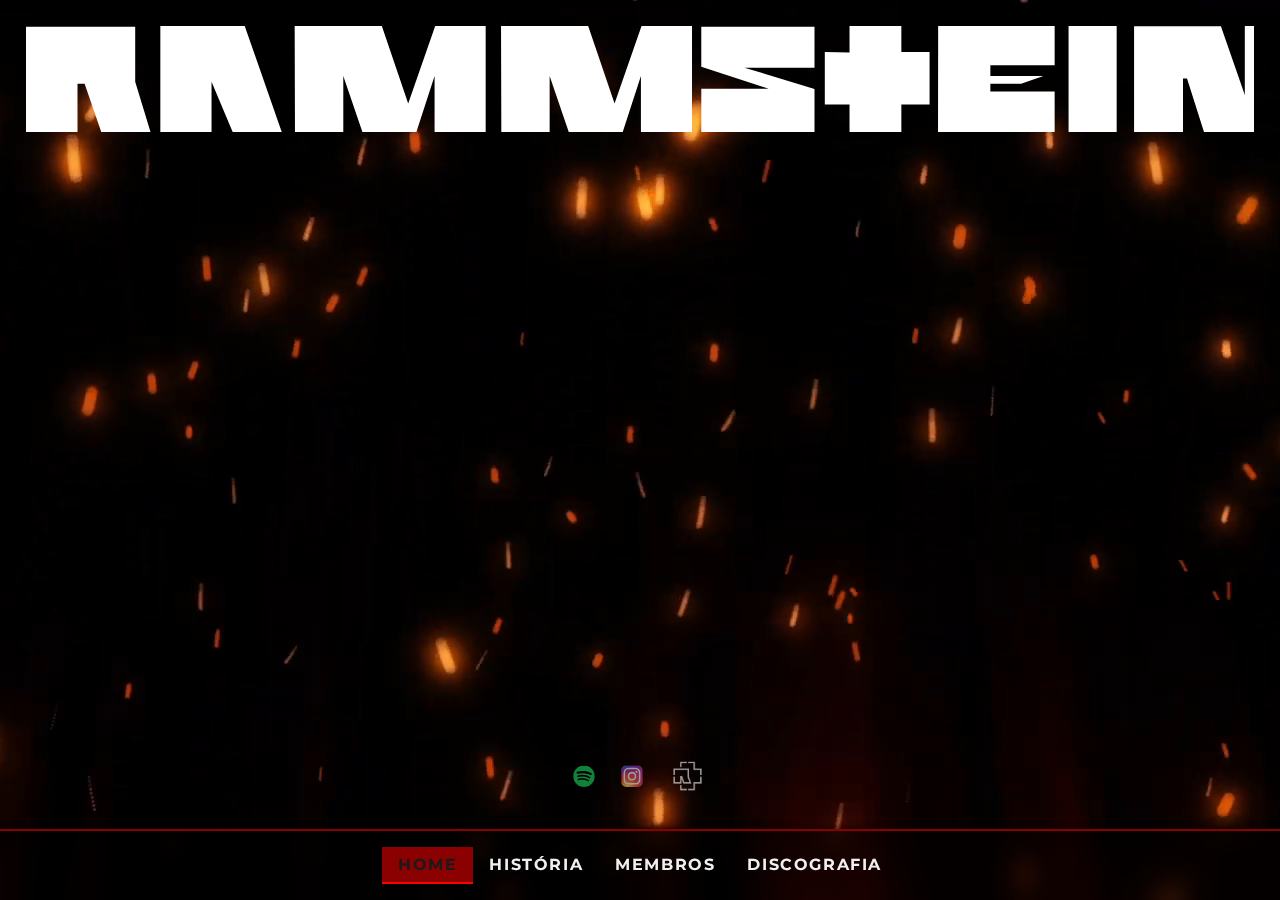
<file: index.html>
<!DOCTYPE html>
<html lang="pt-br">
<head>
    <meta charset="UTF-8">
    <meta name="viewport" content="width=device-width, initial-scale=1.0">
    <link rel="stylesheet" href="../style/home.css">
    <link rel="preconnect" href="https://fonts.googleapis.com">
    <link rel="preconnect" href="https://fonts.gstatic.com" crossorigin>
    <link rel="icon" type="image/x-icon" href="../media/image/favicon.png">
    <link href="https://fonts.googleapis.com/css2?family=Anton&family=Montserrat:ital,wght@0,100..900;1,100..900&family=Oswald:wght@200..700&display=swap" rel="stylesheet">
    <title>Rammstein - Home</title>
</head>
<body>
    <div class="logo">
        <svg viewBox="0 0 1800 155.948" preserveAspectRatio="none"><path id="Pfad_85" d="M682,517.283H841.975v80.892l22.631,74.1h-72.13l-24.6-71.387H757.461v71.387H682v-155Z" transform="translate(-682 -516.366)" fill="#fff"></path><path id="Pfad_86" d="M866.339,517l54.477,155.9h-71.84l-31.232-74.1v74.1H742.736V517Z" transform="translate(-545.937 -516.992)" fill="#fff"></path><path id="Pfad_87" d="M803.472,517H931.148l38.635,113.643L1009.324,517h73.941V672.9H1008.42V590.2l-26.867,82.7h-78.63L874.7,590.2v82.7H803.926L803.472,517Z" transform="translate(-409.874 -516.992)" fill="#fff"></path><path id="Pfad_88" d="M896.767,517h127.675l38.635,113.643L1102.619,517h73.94V672.9h-74.846V590.2l-26.867,82.7h-78.63l-28.224-82.7v82.7H897.22L896.767,517Z" transform="translate(-200.872 -516.992)" fill="#fff"></path><path id="Pfad_89" d="M1043.155,555.186l36.209.453V517h75.914v38.183h41.351v76.819h-41.351v40.9h-75.914v-40.9h-36.209V555.186Z" transform="translate(127.069 -516.992)" fill="#fff"></path><path id="Pfad_90" d="M987.307,517.283h165.858v60.071H1050.547l102.618,31.394v63.53H987.307V608.3h98.709L987.307,576V517.283Z" transform="translate(1.958 -516.366)" fill="#fff"></path><path id="Pfad_91" d="M1153.359,517.014h70.482v155.9h-70.482v-155.9Z" transform="translate(373.953 -516.968)" fill="#fff"></path><path id="Pfad_92" d="M1094.536,517h170.642v57.367H1171v15.842h77.724l-32.588,11.316H1171V613h94.182v59.909H1094.342L1094.536,517Z" transform="translate(241.74 -517)" fill="#fff"></path><path id="Pfad_93" d="M1182.976,517.456H1310.2l35.014,100.518V517H1359.7V672.9h-74.1l-25.057-79.082h-5.884V672.9h-71.677V517.456Z" transform="translate(440.302 -516.992)" fill="#fff"></path></svg>    
    </div>
    <video id="bg-video" autoplay muted loop>
        <source src="../media/videos/bg_video.mp4" type="video/mp4">
    </video>
    <div id="main-container">
        <div id="text-fg">
            <h2 class="rammstein-text">Rammstein é uma banda alemã de metal industrial formada em 1994. Conhecida por seu som potente e letras provocativas, a banda é composta por Till Lindemann (vocal), Richard Z. Kruspe (guitarra), Paul Landers (guitarra), Oliver Riedel (baixo), Christoph Schneider (bateria) e Christian "Flake" Lorenz (teclados). Com álbuns de sucesso como "Herzeleid", "Sehnsucht" e "Mutter", e hits icônicos como "Du Hast" e "Ich Will", Rammstein se destacou no cenário musical global. Seus shows ao vivo são renomados por efeitos pirotécnicos impressionantes e performances energéticas, tornando cada apresentação uma experiência inesquecível.</h2>
        </div>
        <div id="logo-fg">
            <img src="../media/image/rammstein_logo.png" alt="Rammstein Logo">
        </div>
    </div>
    <div id="redes-sociais">
        <a href="https://open.spotify.com/intl-pt/artist/6wWVKhxIU2cEi0K81v7HvP" target="_blank">
            <svg xmlns="http://www.w3.org/2000/svg" width="48" height="48" viewBox="0 0 256 256">
                <path fill="#1ed760" d="M128 0C57.308 0 0 57.309 0 128c0 70.696 57.309 128 128 128c70.697 0 128-57.304 128-128C256 57.314 198.697.007 127.998.007zm58.699 184.614c-2.293 3.76-7.215 4.952-10.975 2.644c-30.053-18.357-67.885-22.515-112.44-12.335a7.98 7.98 0 0 1-9.552-6.007a7.97 7.97 0 0 1 6-9.553c48.76-11.14 90.583-6.344 124.323 14.276c3.76 2.308 4.952 7.215 2.644 10.975m15.667-34.853c-2.89 4.695-9.034 6.178-13.726 3.289c-34.406-21.148-86.853-27.273-127.548-14.92c-5.278 1.594-10.852-1.38-12.454-6.649c-1.59-5.278 1.386-10.842 6.655-12.446c46.485-14.106 104.275-7.273 143.787 17.007c4.692 2.89 6.175 9.034 3.286 13.72zm1.345-36.293C162.457 88.964 94.394 86.71 55.007 98.666c-6.325 1.918-13.014-1.653-14.93-7.978c-1.917-6.328 1.65-13.012 7.98-14.935C93.27 62.027 168.434 64.68 215.929 92.876c5.702 3.376 7.566 10.724 4.188 16.405c-3.362 5.69-10.73 7.565-16.4 4.187z"/></svg>
        </a>
        <a href="https://www.instagram.com/rammsteinofficial/" target="_blank">
            <svg xmlns="http://www.w3.org/2000/svg" width="48" height="48" viewBox="0 0 256 256"><g fill="none"><rect width="256" height="256" fill="url(#skillIconsInstagram0)" rx="60"/><rect width="256" height="256" fill="url(#skillIconsInstagram1)" rx="60"/><path fill="#fff" d="M128.009 28c-27.158 0-30.567.119-41.233.604c-10.646.488-17.913 2.173-24.271 4.646c-6.578 2.554-12.157 5.971-17.715 11.531c-5.563 5.559-8.98 11.138-11.542 17.713c-2.48 6.36-4.167 13.63-4.646 24.271c-.477 10.667-.602 14.077-.602 41.236s.12 30.557.604 41.223c.49 10.646 2.175 17.913 4.646 24.271c2.556 6.578 5.973 12.157 11.533 17.715c5.557 5.563 11.136 8.988 17.709 11.542c6.363 2.473 13.631 4.158 24.275 4.646c10.667.485 14.073.604 41.23.604c27.161 0 30.559-.119 41.225-.604c10.646-.488 17.921-2.173 24.284-4.646c6.575-2.554 12.146-5.979 17.702-11.542c5.563-5.558 8.979-11.137 11.542-17.712c2.458-6.361 4.146-13.63 4.646-24.272c.479-10.666.604-14.066.604-41.225s-.125-30.567-.604-41.234c-.5-10.646-2.188-17.912-4.646-24.27c-2.563-6.578-5.979-12.157-11.542-17.716c-5.562-5.562-11.125-8.979-17.708-11.53c-6.375-2.474-13.646-4.16-24.292-4.647c-10.667-.485-14.063-.604-41.23-.604zm-8.971 18.021c2.663-.004 5.634 0 8.971 0c26.701 0 29.865.096 40.409.575c9.75.446 15.042 2.075 18.567 3.444c4.667 1.812 7.994 3.979 11.492 7.48c3.5 3.5 5.666 6.833 7.483 11.5c1.369 3.52 3 8.812 3.444 18.562c.479 10.542.583 13.708.583 40.396s-.104 29.855-.583 40.396c-.446 9.75-2.075 15.042-3.444 18.563c-1.812 4.667-3.983 7.99-7.483 11.488c-3.5 3.5-6.823 5.666-11.492 7.479c-3.521 1.375-8.817 3-18.567 3.446c-10.542.479-13.708.583-40.409.583c-26.702 0-29.867-.104-40.408-.583c-9.75-.45-15.042-2.079-18.57-3.448c-4.666-1.813-8-3.979-11.5-7.479s-5.666-6.825-7.483-11.494c-1.369-3.521-3-8.813-3.444-18.563c-.479-10.542-.575-13.708-.575-40.413s.096-29.854.575-40.396c.446-9.75 2.075-15.042 3.444-18.567c1.813-4.667 3.983-8 7.484-11.5s6.833-5.667 11.5-7.483c3.525-1.375 8.819-3 18.569-3.448c9.225-.417 12.8-.542 31.437-.563zm62.351 16.604c-6.625 0-12 5.37-12 11.996c0 6.625 5.375 12 12 12s12-5.375 12-12s-5.375-12-12-12zm-53.38 14.021c-28.36 0-51.354 22.994-51.354 51.355s22.994 51.344 51.354 51.344c28.361 0 51.347-22.983 51.347-51.344c0-28.36-22.988-51.355-51.349-51.355zm0 18.021c18.409 0 33.334 14.923 33.334 33.334c0 18.409-14.925 33.334-33.334 33.334s-33.333-14.925-33.333-33.334c0-18.411 14.923-33.334 33.333-33.334"/><defs><radialGradient id="skillIconsInstagram0" cx="0" cy="0" r="1" gradientTransform="matrix(0 -253.715 235.975 0 68 275.717)" gradientUnits="userSpaceOnUse"><stop stop-color="#fd5"/><stop offset=".1" stop-color="#fd5"/><stop offset=".5" stop-color="#ff543e"/><stop offset="1" stop-color="#c837ab"/></radialGradient><radialGradient id="skillIconsInstagram1" cx="0" cy="0" r="1" gradientTransform="matrix(22.25952 111.2061 -458.39518 91.75449 -42.881 18.441)" gradientUnits="userSpaceOnUse"><stop stop-color="#3771c8"/><stop offset=".128" stop-color="#3771c8"/><stop offset="1" stop-color="#60f" stop-opacity="0"/></radialGradient></defs></g></svg>
        </a>
        <a href="https://www.rammstein.de/de/" target="_blank">
            <img src="../media/image/rammstein_logo.png" height="32" width="auto">
        </a>
    </div>
    <nav class="navbar">
        <button class="nav-toggle" id="x">
            <svg xmlns="http://www.w3.org/2000/svg" width="24" height="24" viewBox="0 0 24 24">
                <path fill="currentColor" d="M19 6.41L17.59 5L12 10.59L6.41 5L5 6.41L10.59 12L5 17.59L6.41 19L12 13.41L17.59 19L19 17.59L13.41 12z"/>
            </svg>         
        </button>
        <button class="nav-toggle" aria-label="Abrir menu" id="hamburguer">
            <svg class="hamburger" xmlns="http://www.w3.org/2000/svg" width="24" height="24" viewBox="0 0 24 24">
                <path id="icon-path" fill="#fff" d="M3 18v-2h18v2zm0-5v-2h18v2zm0-5V6h18v2z"/>
            </svg>
        </button>
        <div class="nav-links">
            <a href="./index.html" class="nav-item active">Home</a>
            <a href="../pages/historia.html" class="nav-item">História</a>
            <a href="../pages/membros.html" class="nav-item">Membros</a>
            <a href="../pages/discografia.html" class="nav-item">Discografia</a>
        </div>
    </nav>         

</body>
<script src="../script/main.js"></script>
</html>
</file>
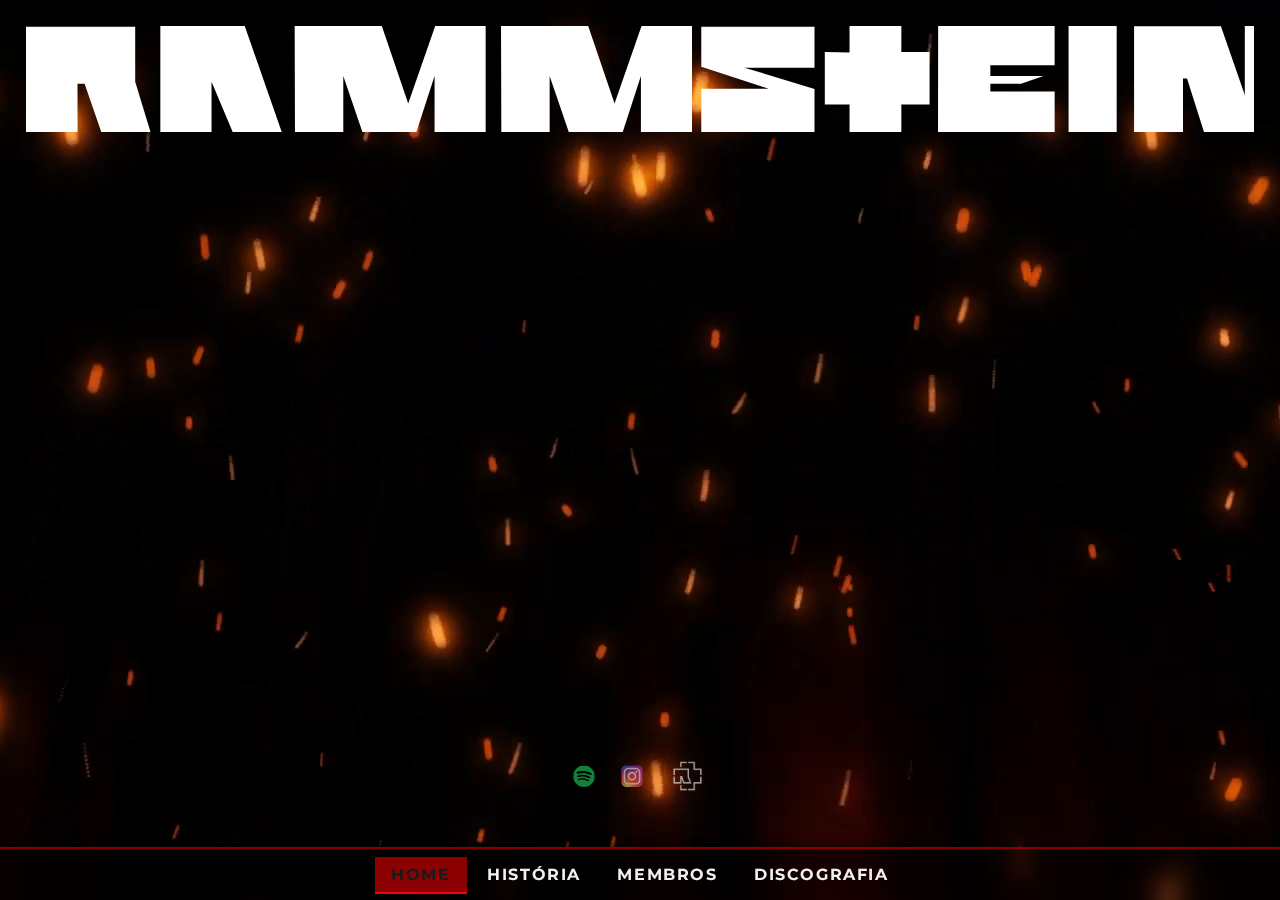
<file: pages/index.html>
<!DOCTYPE html>
<html lang="pt-br">
<head>
    <meta charset="UTF-8">
    <meta name="viewport" content="width=device-width, initial-scale=1.0">
    <link rel="stylesheet" href="../style/home.css">
    <link rel="preconnect" href="https://fonts.googleapis.com">
    <link rel="preconnect" href="https://fonts.gstatic.com" crossorigin>
    <link rel="icon" type="image/x-icon" href="../media/image/favicon.png">
    <link href="https://fonts.googleapis.com/css2?family=Anton&family=Montserrat:ital,wght@0,100..900;1,100..900&family=Oswald:wght@200..700&display=swap" rel="stylesheet">
    <title>Rammstein - Home</title>
</head>
<body>
    <div class="logo">
        <svg viewBox="0 0 1800 155.948" preserveAspectRatio="none"><path id="Pfad_85" d="M682,517.283H841.975v80.892l22.631,74.1h-72.13l-24.6-71.387H757.461v71.387H682v-155Z" transform="translate(-682 -516.366)" fill="#fff"></path><path id="Pfad_86" d="M866.339,517l54.477,155.9h-71.84l-31.232-74.1v74.1H742.736V517Z" transform="translate(-545.937 -516.992)" fill="#fff"></path><path id="Pfad_87" d="M803.472,517H931.148l38.635,113.643L1009.324,517h73.941V672.9H1008.42V590.2l-26.867,82.7h-78.63L874.7,590.2v82.7H803.926L803.472,517Z" transform="translate(-409.874 -516.992)" fill="#fff"></path><path id="Pfad_88" d="M896.767,517h127.675l38.635,113.643L1102.619,517h73.94V672.9h-74.846V590.2l-26.867,82.7h-78.63l-28.224-82.7v82.7H897.22L896.767,517Z" transform="translate(-200.872 -516.992)" fill="#fff"></path><path id="Pfad_89" d="M1043.155,555.186l36.209.453V517h75.914v38.183h41.351v76.819h-41.351v40.9h-75.914v-40.9h-36.209V555.186Z" transform="translate(127.069 -516.992)" fill="#fff"></path><path id="Pfad_90" d="M987.307,517.283h165.858v60.071H1050.547l102.618,31.394v63.53H987.307V608.3h98.709L987.307,576V517.283Z" transform="translate(1.958 -516.366)" fill="#fff"></path><path id="Pfad_91" d="M1153.359,517.014h70.482v155.9h-70.482v-155.9Z" transform="translate(373.953 -516.968)" fill="#fff"></path><path id="Pfad_92" d="M1094.536,517h170.642v57.367H1171v15.842h77.724l-32.588,11.316H1171V613h94.182v59.909H1094.342L1094.536,517Z" transform="translate(241.74 -517)" fill="#fff"></path><path id="Pfad_93" d="M1182.976,517.456H1310.2l35.014,100.518V517H1359.7V672.9h-74.1l-25.057-79.082h-5.884V672.9h-71.677V517.456Z" transform="translate(440.302 -516.992)" fill="#fff"></path></svg>    
    </div>
    <video id="bg-video" autoplay muted loop>
        <source src="../media/videos/bg_video.mp4" type="video/mp4">
    </video>
    <div id="main-container">
        <div id="text-fg">
            <h2 class="rammstein-text">Rammstein é uma banda alemã de metal industrial formada em 1994. Conhecida por seu som potente e letras provocativas, a banda é composta por Till Lindemann (vocal), Richard Z. Kruspe (guitarra), Paul Landers (guitarra), Oliver Riedel (baixo), Christoph Schneider (bateria) e Christian "Flake" Lorenz (teclados). Com álbuns de sucesso como "Herzeleid", "Sehnsucht" e "Mutter", e hits icônicos como "Du Hast" e "Ich Will", Rammstein se destacou no cenário musical global. Seus shows ao vivo são renomados por efeitos pirotécnicos impressionantes e performances energéticas, tornando cada apresentação uma experiência inesquecível.</h2>
        </div>
        <div id="logo-fg">
            <img src="../media/image/rammstein_logo.png" alt="Rammstein Logo">
        </div>
    </div>
    <div id="redes-sociais">
        <a href="https://open.spotify.com/intl-pt/artist/6wWVKhxIU2cEi0K81v7HvP" target="_blank">
            <svg xmlns="http://www.w3.org/2000/svg" width="48" height="48" viewBox="0 0 256 256"><path fill="#1ed760" d="M128 0C57.308 0 0 57.309 0 128c0 70.696 57.309 128 128 128c70.697 0 128-57.304 128-128C256 57.314 198.697.007 127.998.007zm58.699 184.614c-2.293 3.76-7.215 4.952-10.975 2.644c-30.053-18.357-67.885-22.515-112.44-12.335a7.98 7.98 0 0 1-9.552-6.007a7.97 7.97 0 0 1 6-9.553c48.76-11.14 90.583-6.344 124.323 14.276c3.76 2.308 4.952 7.215 2.644 10.975m15.667-34.853c-2.89 4.695-9.034 6.178-13.726 3.289c-34.406-21.148-86.853-27.273-127.548-14.92c-5.278 1.594-10.852-1.38-12.454-6.649c-1.59-5.278 1.386-10.842 6.655-12.446c46.485-14.106 104.275-7.273 143.787 17.007c4.692 2.89 6.175 9.034 3.286 13.72zm1.345-36.293C162.457 88.964 94.394 86.71 55.007 98.666c-6.325 1.918-13.014-1.653-14.93-7.978c-1.917-6.328 1.65-13.012 7.98-14.935C93.27 62.027 168.434 64.68 215.929 92.876c5.702 3.376 7.566 10.724 4.188 16.405c-3.362 5.69-10.73 7.565-16.4 4.187z"/></svg>
        </a>
        <a href="https://www.instagram.com/rammsteinofficial/" target="_blank">
            <svg xmlns="http://www.w3.org/2000/svg" width="48" height="48" viewBox="0 0 256 256"><g fill="none"><rect width="256" height="256" fill="url(#skillIconsInstagram0)" rx="60"/><rect width="256" height="256" fill="url(#skillIconsInstagram1)" rx="60"/><path fill="#fff" d="M128.009 28c-27.158 0-30.567.119-41.233.604c-10.646.488-17.913 2.173-24.271 4.646c-6.578 2.554-12.157 5.971-17.715 11.531c-5.563 5.559-8.98 11.138-11.542 17.713c-2.48 6.36-4.167 13.63-4.646 24.271c-.477 10.667-.602 14.077-.602 41.236s.12 30.557.604 41.223c.49 10.646 2.175 17.913 4.646 24.271c2.556 6.578 5.973 12.157 11.533 17.715c5.557 5.563 11.136 8.988 17.709 11.542c6.363 2.473 13.631 4.158 24.275 4.646c10.667.485 14.073.604 41.23.604c27.161 0 30.559-.119 41.225-.604c10.646-.488 17.921-2.173 24.284-4.646c6.575-2.554 12.146-5.979 17.702-11.542c5.563-5.558 8.979-11.137 11.542-17.712c2.458-6.361 4.146-13.63 4.646-24.272c.479-10.666.604-14.066.604-41.225s-.125-30.567-.604-41.234c-.5-10.646-2.188-17.912-4.646-24.27c-2.563-6.578-5.979-12.157-11.542-17.716c-5.562-5.562-11.125-8.979-17.708-11.53c-6.375-2.474-13.646-4.16-24.292-4.647c-10.667-.485-14.063-.604-41.23-.604zm-8.971 18.021c2.663-.004 5.634 0 8.971 0c26.701 0 29.865.096 40.409.575c9.75.446 15.042 2.075 18.567 3.444c4.667 1.812 7.994 3.979 11.492 7.48c3.5 3.5 5.666 6.833 7.483 11.5c1.369 3.52 3 8.812 3.444 18.562c.479 10.542.583 13.708.583 40.396s-.104 29.855-.583 40.396c-.446 9.75-2.075 15.042-3.444 18.563c-1.812 4.667-3.983 7.99-7.483 11.488c-3.5 3.5-6.823 5.666-11.492 7.479c-3.521 1.375-8.817 3-18.567 3.446c-10.542.479-13.708.583-40.409.583c-26.702 0-29.867-.104-40.408-.583c-9.75-.45-15.042-2.079-18.57-3.448c-4.666-1.813-8-3.979-11.5-7.479s-5.666-6.825-7.483-11.494c-1.369-3.521-3-8.813-3.444-18.563c-.479-10.542-.575-13.708-.575-40.413s.096-29.854.575-40.396c.446-9.75 2.075-15.042 3.444-18.567c1.813-4.667 3.983-8 7.484-11.5s6.833-5.667 11.5-7.483c3.525-1.375 8.819-3 18.569-3.448c9.225-.417 12.8-.542 31.437-.563zm62.351 16.604c-6.625 0-12 5.37-12 11.996c0 6.625 5.375 12 12 12s12-5.375 12-12s-5.375-12-12-12zm-53.38 14.021c-28.36 0-51.354 22.994-51.354 51.355s22.994 51.344 51.354 51.344c28.361 0 51.347-22.983 51.347-51.344c0-28.36-22.988-51.355-51.349-51.355zm0 18.021c18.409 0 33.334 14.923 33.334 33.334c0 18.409-14.925 33.334-33.334 33.334s-33.333-14.925-33.333-33.334c0-18.411 14.923-33.334 33.333-33.334"/><defs><radialGradient id="skillIconsInstagram0" cx="0" cy="0" r="1" gradientTransform="matrix(0 -253.715 235.975 0 68 275.717)" gradientUnits="userSpaceOnUse"><stop stop-color="#fd5"/><stop offset=".1" stop-color="#fd5"/><stop offset=".5" stop-color="#ff543e"/><stop offset="1" stop-color="#c837ab"/></radialGradient><radialGradient id="skillIconsInstagram1" cx="0" cy="0" r="1" gradientTransform="matrix(22.25952 111.2061 -458.39518 91.75449 -42.881 18.441)" gradientUnits="userSpaceOnUse"><stop stop-color="#3771c8"/><stop offset=".128" stop-color="#3771c8"/><stop offset="1" stop-color="#60f" stop-opacity="0"/></radialGradient></defs></g></svg>
        </a>
        <a href="https://www.rammstein.de/de/" target="_blank">
            <img src="../media/image/rammstein_logo.png" height="32" width="auto">
        </a>
    </div>
    <div class="navbar">
        <nav>
            <a href="../pages/index.html" class="nav-item active">Home</a>
            <a href="../pages/historia.html" class="nav-item">História</a>
            <a href="../pages/membros.html" class="nav-item">Membros</a>
            <a href="../pages/discografia.html" class="nav-item">Discografia</a>
        </nav>
    </div>    
</body>
<script src="../script/main.js"></script>
</html>
</file>
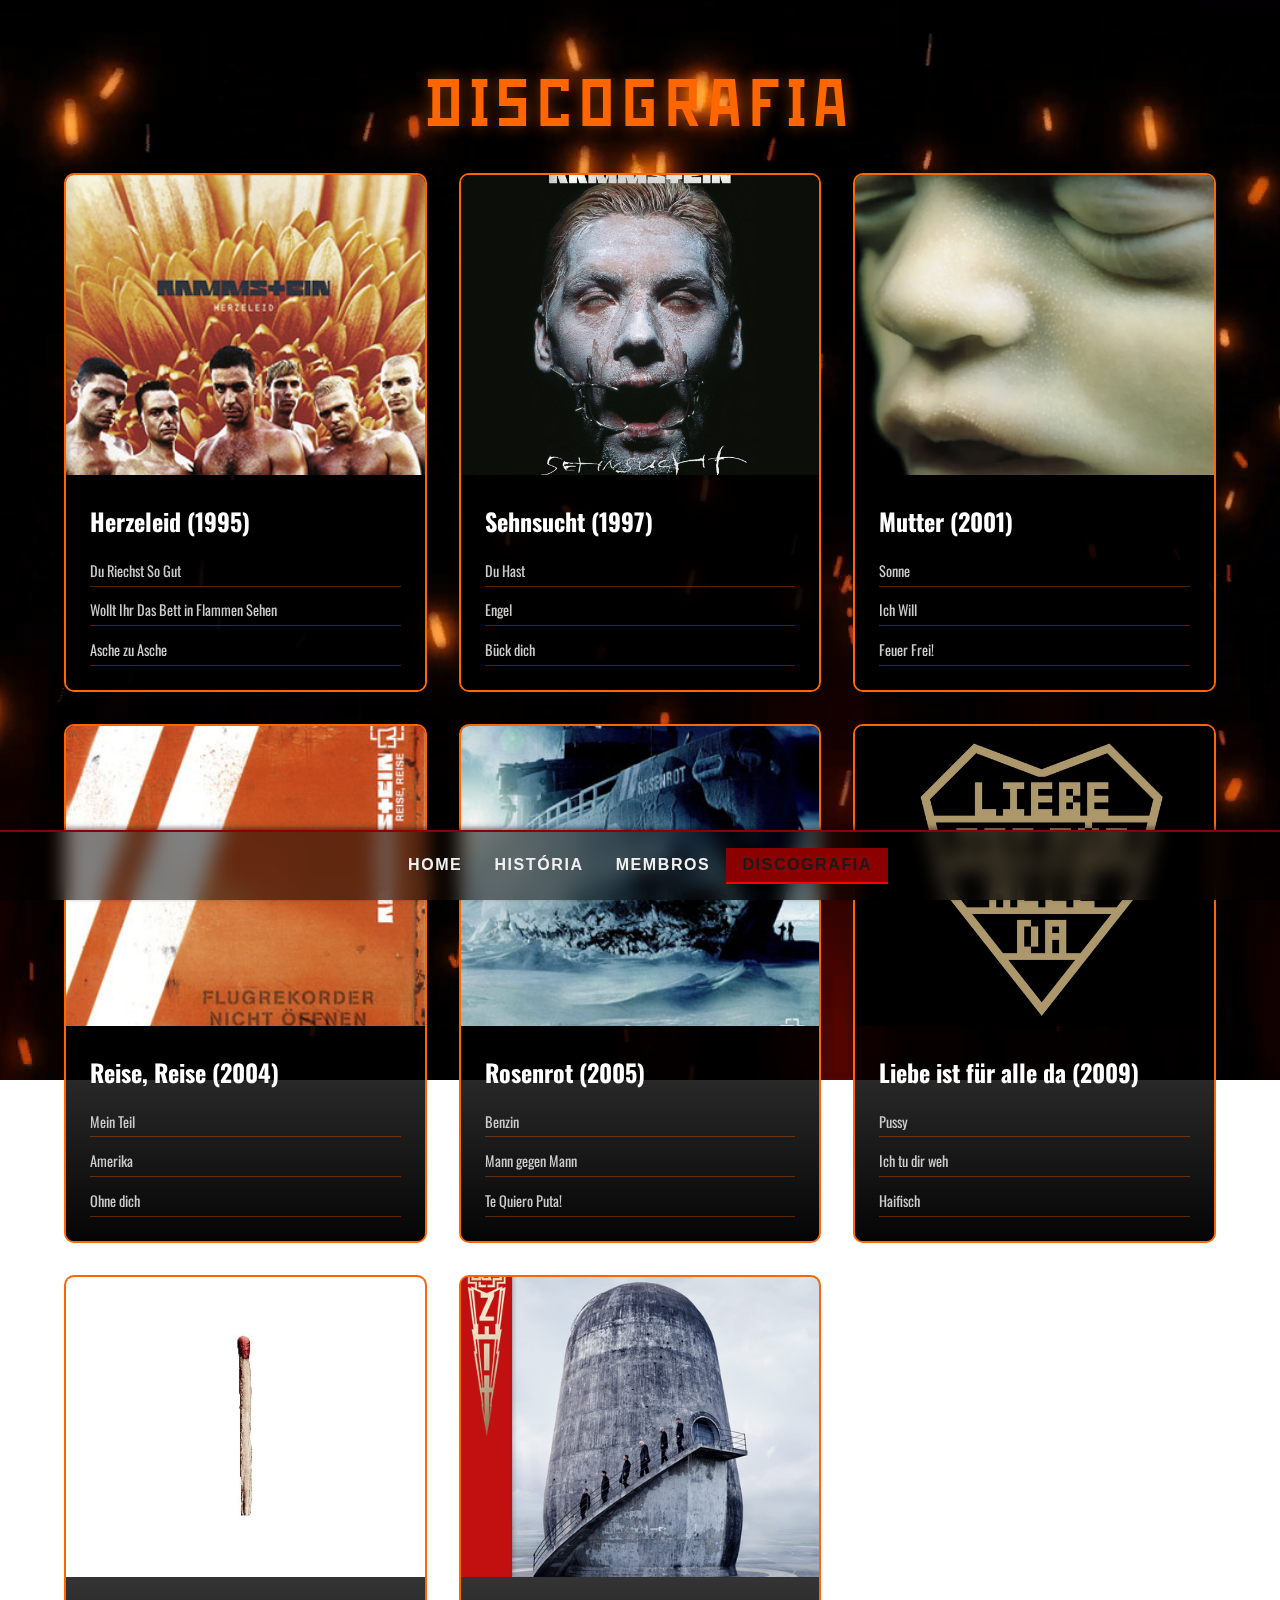
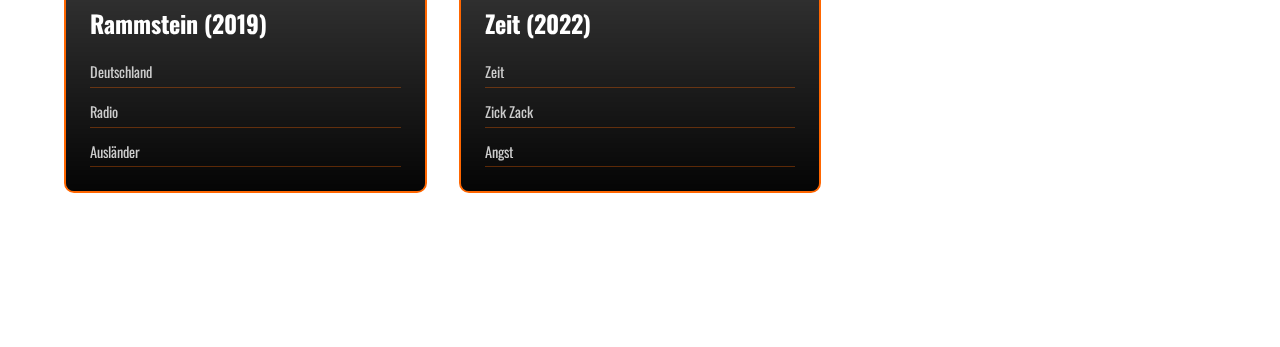
<file: pages/discografia.html>
<!DOCTYPE html>
<html lang="pt-br">
<head>
    <meta charset="UTF-8">
    <meta name="viewport" content="width=device-width, initial-scale=1.0">
    <link rel="stylesheet" href="../style/discografia.css">
    <link rel="stylesheet" href="../style/root.css">
    <link rel="preconnect" href="https://fonts.googleapis.com">
    <link rel="preconnect" href="https://fonts.gstatic.com" crossorigin>
    <link href="https://fonts.googleapis.com/css2?family=Oswald:wght@200..700&family=Anton&display=swap" rel="stylesheet">
    <link rel="icon" type="image/x-icon" href="../media/image/favicon.png">
    <title>Rammstein - Discografia</title>
</head>
<body>
    <video id="bg-video" autoplay muted loop>
        <source src="../media/videos/bg_video.mp4" type="video/mp4">
    </video>
    
    <div id="discografia-container">
        <h1 class="discografia-title rammstein-text">DISCOGRAFIA</h1>
        
        <div class="albums-grid">
            <div class="album-card" data-album="herzeleid">
                <img src="../media/albuns/herzeleid.jpg" alt="Herzeleid">
                <div class="album-info">
                    <h3>Herzeleid (1995)</h3>
                    <div class="album-tracks">
                        <span>Du Riechst So Gut</span>
                        <span>Wollt Ihr Das Bett in Flammen Sehen</span>
                        <span>Asche zu Asche</span>
                    </div>
                </div>
                <div class="album-flames"></div>
            </div>

            <div class="album-card" data-album="sehnsucht">
                <img src="../media/albuns/sehnsucht.jpg" alt="Sehnsucht">
                <div class="album-info">
                    <h3>Sehnsucht (1997)</h3>
                    <div class="album-tracks">
                        <span>Du Hast</span>
                        <span>Engel</span>
                        <span>Bück dich</span>
                    </div>
                </div>
                <div class="album-flames"></div>
            </div>

            <div class="album-card" data-album="mutter">
                <img src="../media/albuns/mutter.jpg" alt="Mutter">
                <div class="album-info">
                    <h3>Mutter (2001)</h3>
                    <div class="album-tracks">
                        <span>Sonne</span>
                        <span>Ich Will</span>
                        <span>Feuer Frei!</span>
                    </div>
                </div>
                <div class="album-flames"></div>
            </div>

            <div class="album-card" data-album="reise">
                <img src="../media/albuns/reise.jpg" alt="Reise, Reise">
                <div class="album-info">
                    <h3>Reise, Reise (2004)</h3>
                    <div class="album-tracks">
                        <span>Mein Teil</span>
                        <span>Amerika</span>
                        <span>Ohne dich</span>
                    </div>
                </div>
                <div class="album-flames"></div>
            </div>

            <div class="album-card" data-album="rosenrot">
                <img src="../media/albuns/rosenrot.jpg" alt="Rosenrot">
                <div class="album-info">
                    <h3>Rosenrot (2005)</h3>
                    <div class="album-tracks">
                        <span>Benzin</span>
                        <span>Mann gegen Mann</span>
                        <span>Te Quiero Puta!</span>
                    </div>
                </div>
                <div class="album-flames"></div>
            </div>

            <div class="album-card" data-album="liebe">
                <img src="../media/albuns/liebe.jpg" alt="Liebe ist für alle da">
                <div class="album-info">
                    <h3>Liebe ist für alle da (2009)</h3>
                    <div class="album-tracks">
                        <span>Pussy</span>
                        <span>Ich tu dir weh</span>
                        <span>Haifisch</span>
                    </div>
                </div>
                <div class="album-flames"></div>
            </div>

            <div class="album-card" data-album="rammstein">
                <img src="../media/albuns/rammstein.jpg" alt="Rammstein">
                <div class="album-info">
                    <h3>Rammstein (2019)</h3>
                    <div class="album-tracks">
                        <span>Deutschland</span>
                        <span>Radio</span>
                        <span>Ausländer</span>
                    </div>
                </div>
                <div class="album-flames"></div>
            </div>

            <div class="album-card" data-album="zeit">
                <img src="../media/albuns/zeit.jpg" alt="Zeit">
                <div class="album-info">
                    <h3>Zeit (2022)</h3>
                    <div class="album-tracks">
                        <span>Zeit</span>
                        <span>Zick Zack</span>
                        <span>Angst</span>
                    </div>
                </div>
                <div class="album-flames"></div>
            </div>
        </div>
    </div>
    <nav class="navbar">
        <button class="nav-toggle" id="x">
            <svg xmlns="http://www.w3.org/2000/svg" width="24" height="24" viewBox="0 0 24 24">
                <path fill="currentColor" d="M19 6.41L17.59 5L12 10.59L6.41 5L5 6.41L10.59 12L5 17.59L6.41 19L12 13.41L17.59 19L19 17.59L13.41 12z"/>
            </svg>         
        </button>
        <button class="nav-toggle" aria-label="Abrir menu" id="hamburguer">
            <svg class="hamburger" xmlns="http://www.w3.org/2000/svg" width="24" height="24" viewBox="0 0 24 24">
                <path id="icon-path" fill="#fff" d="M3 18v-2h18v2zm0-5v-2h18v2zm0-5V6h18v2z"/>
            </svg>
        </button>
        <div class="nav-links">
            <a href="../index.html" class="nav-item">Home</a>
            <a href="../pages/historia.html" class="nav-item">História</a>
            <a href="../pages/membros.html" class="nav-item">Membros</a>
            <a href="../pages/discografia.html" class="nav-item active">Discografia</a>
        </div>
    </nav>
</body>
<script src="../script/main.js"></script>
</html>
</file>
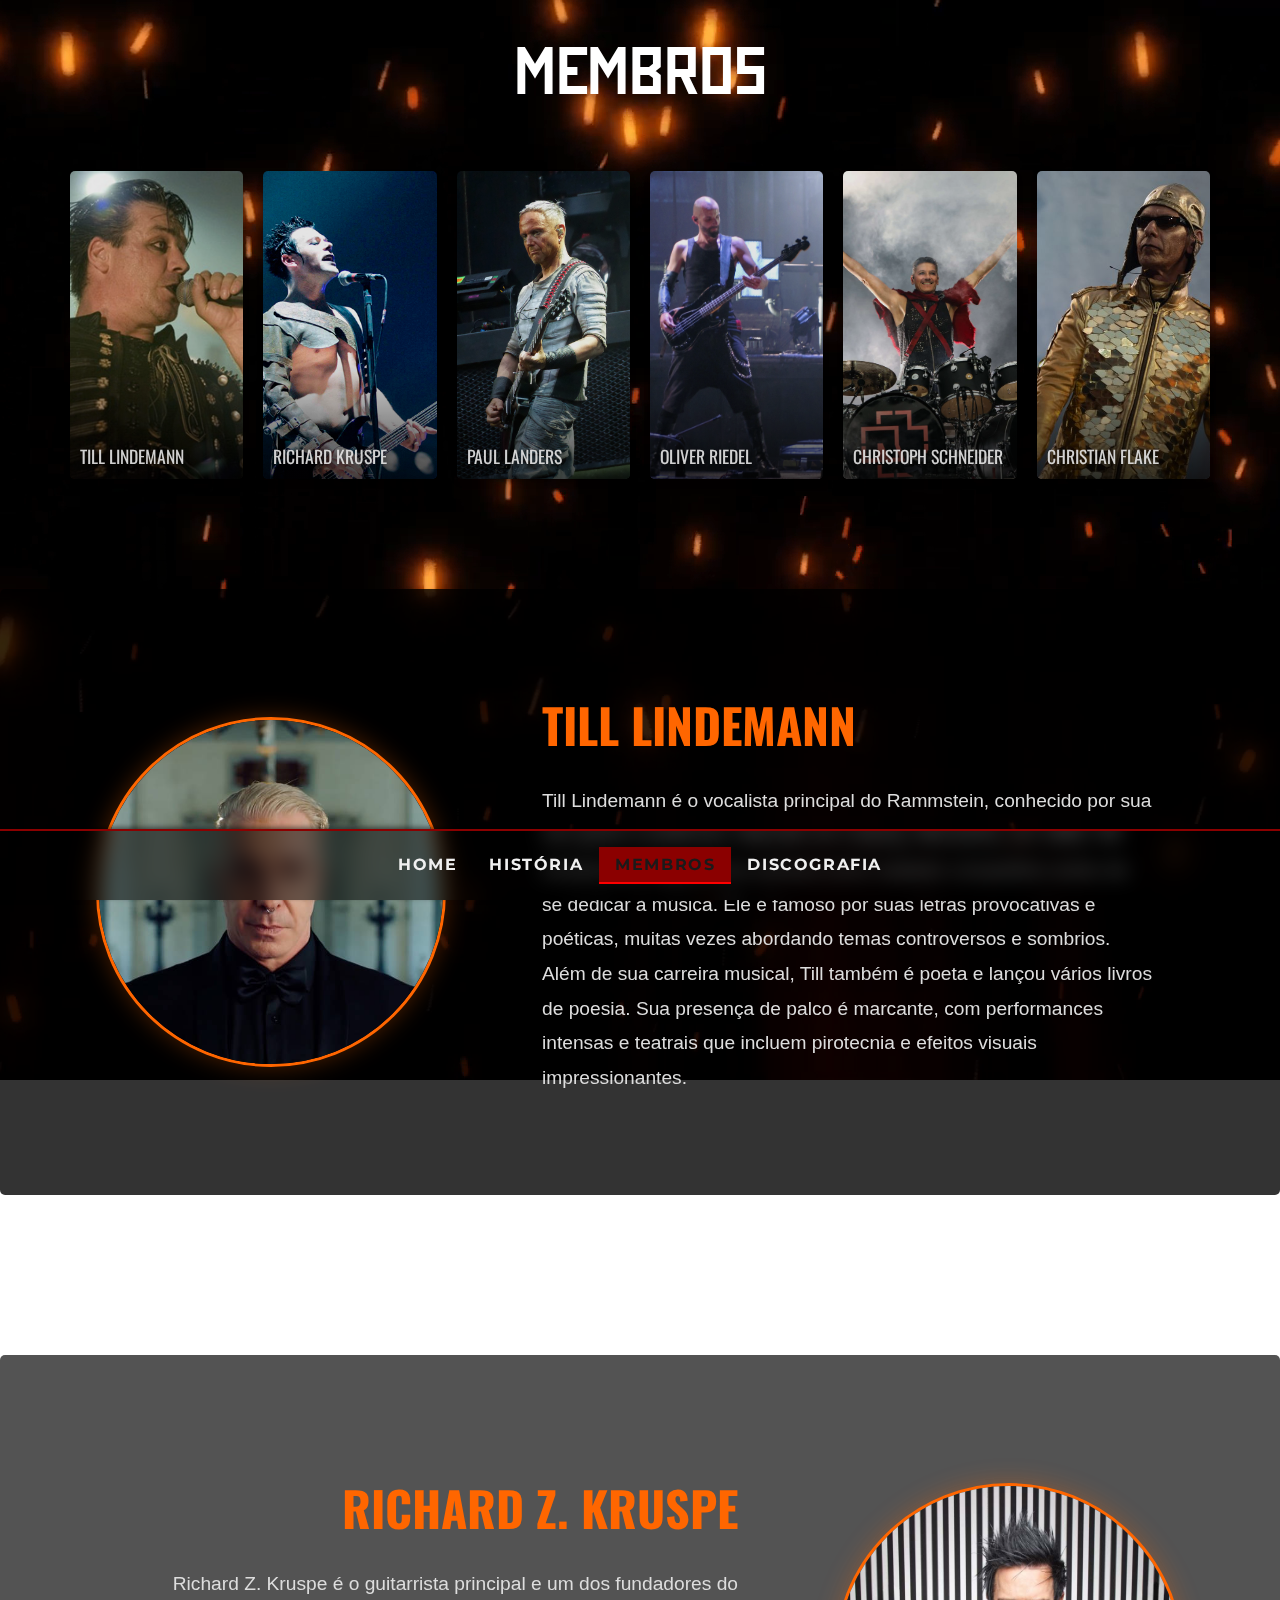
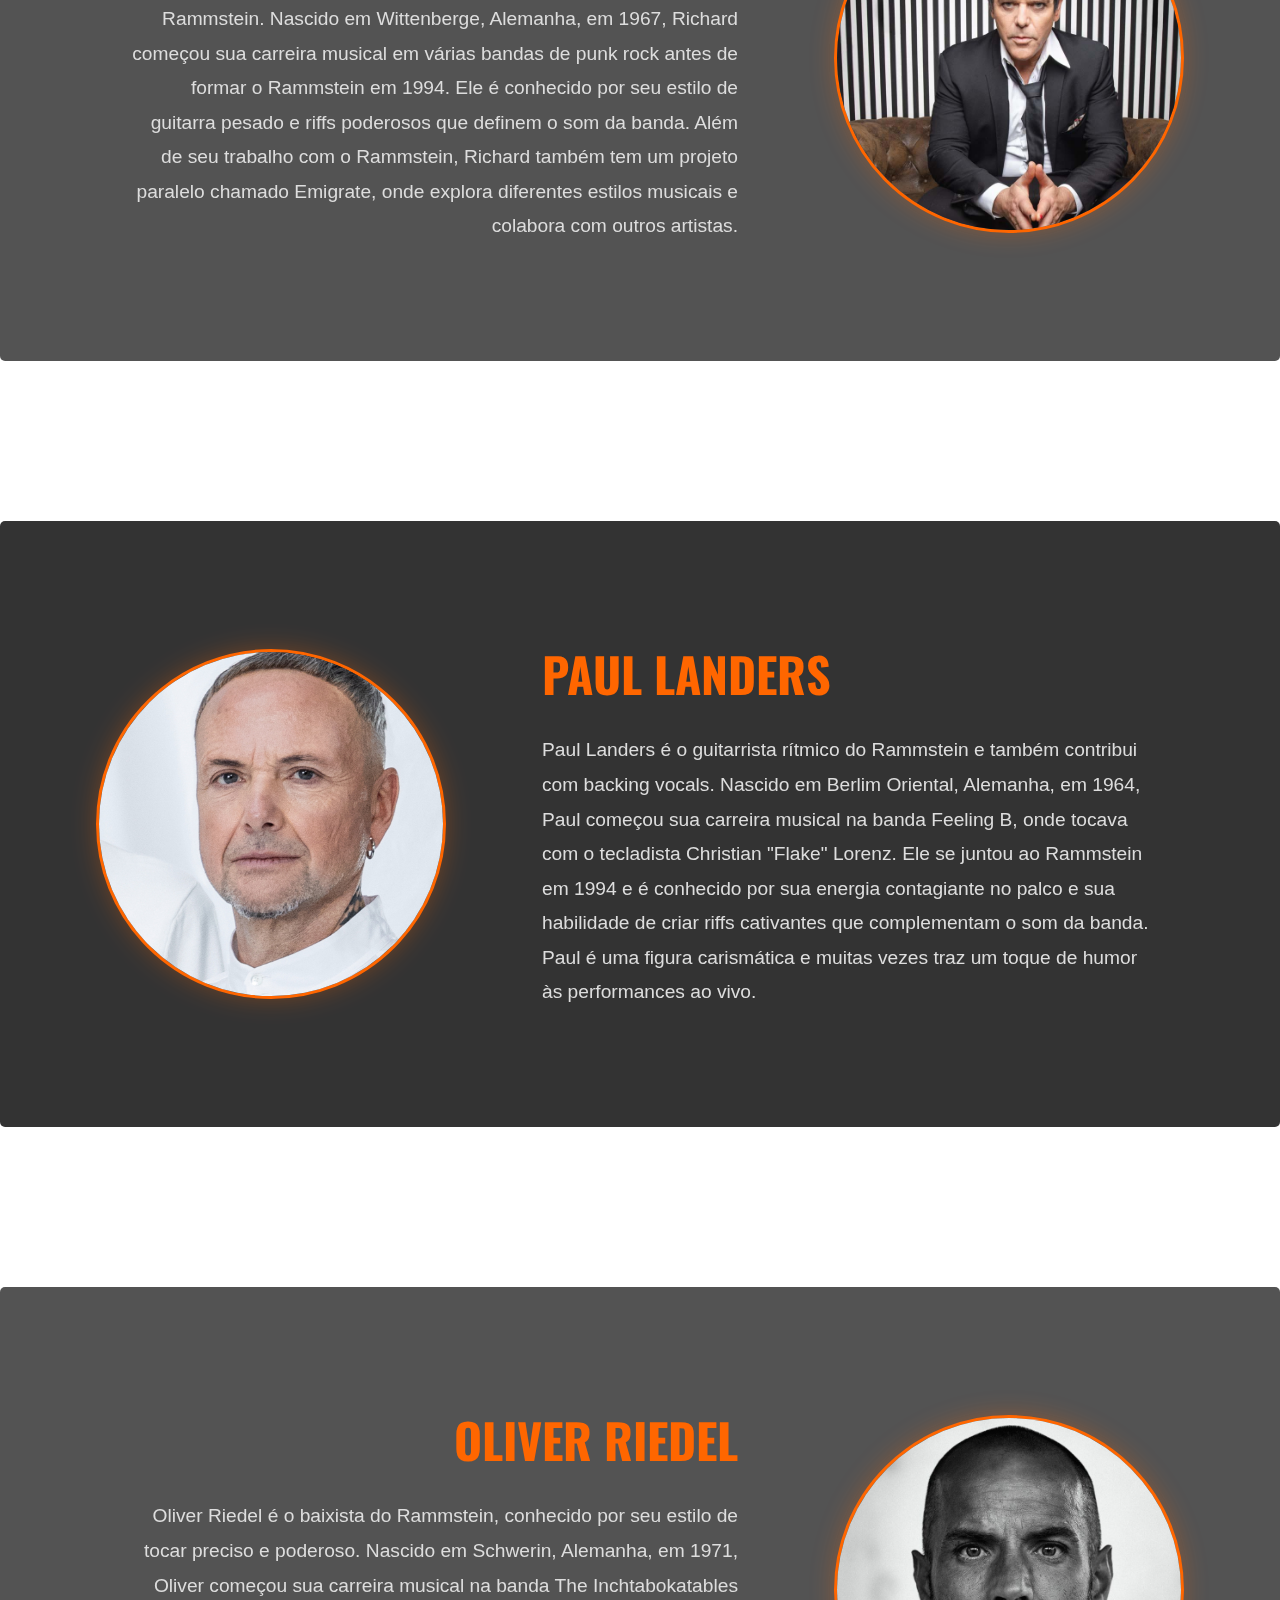
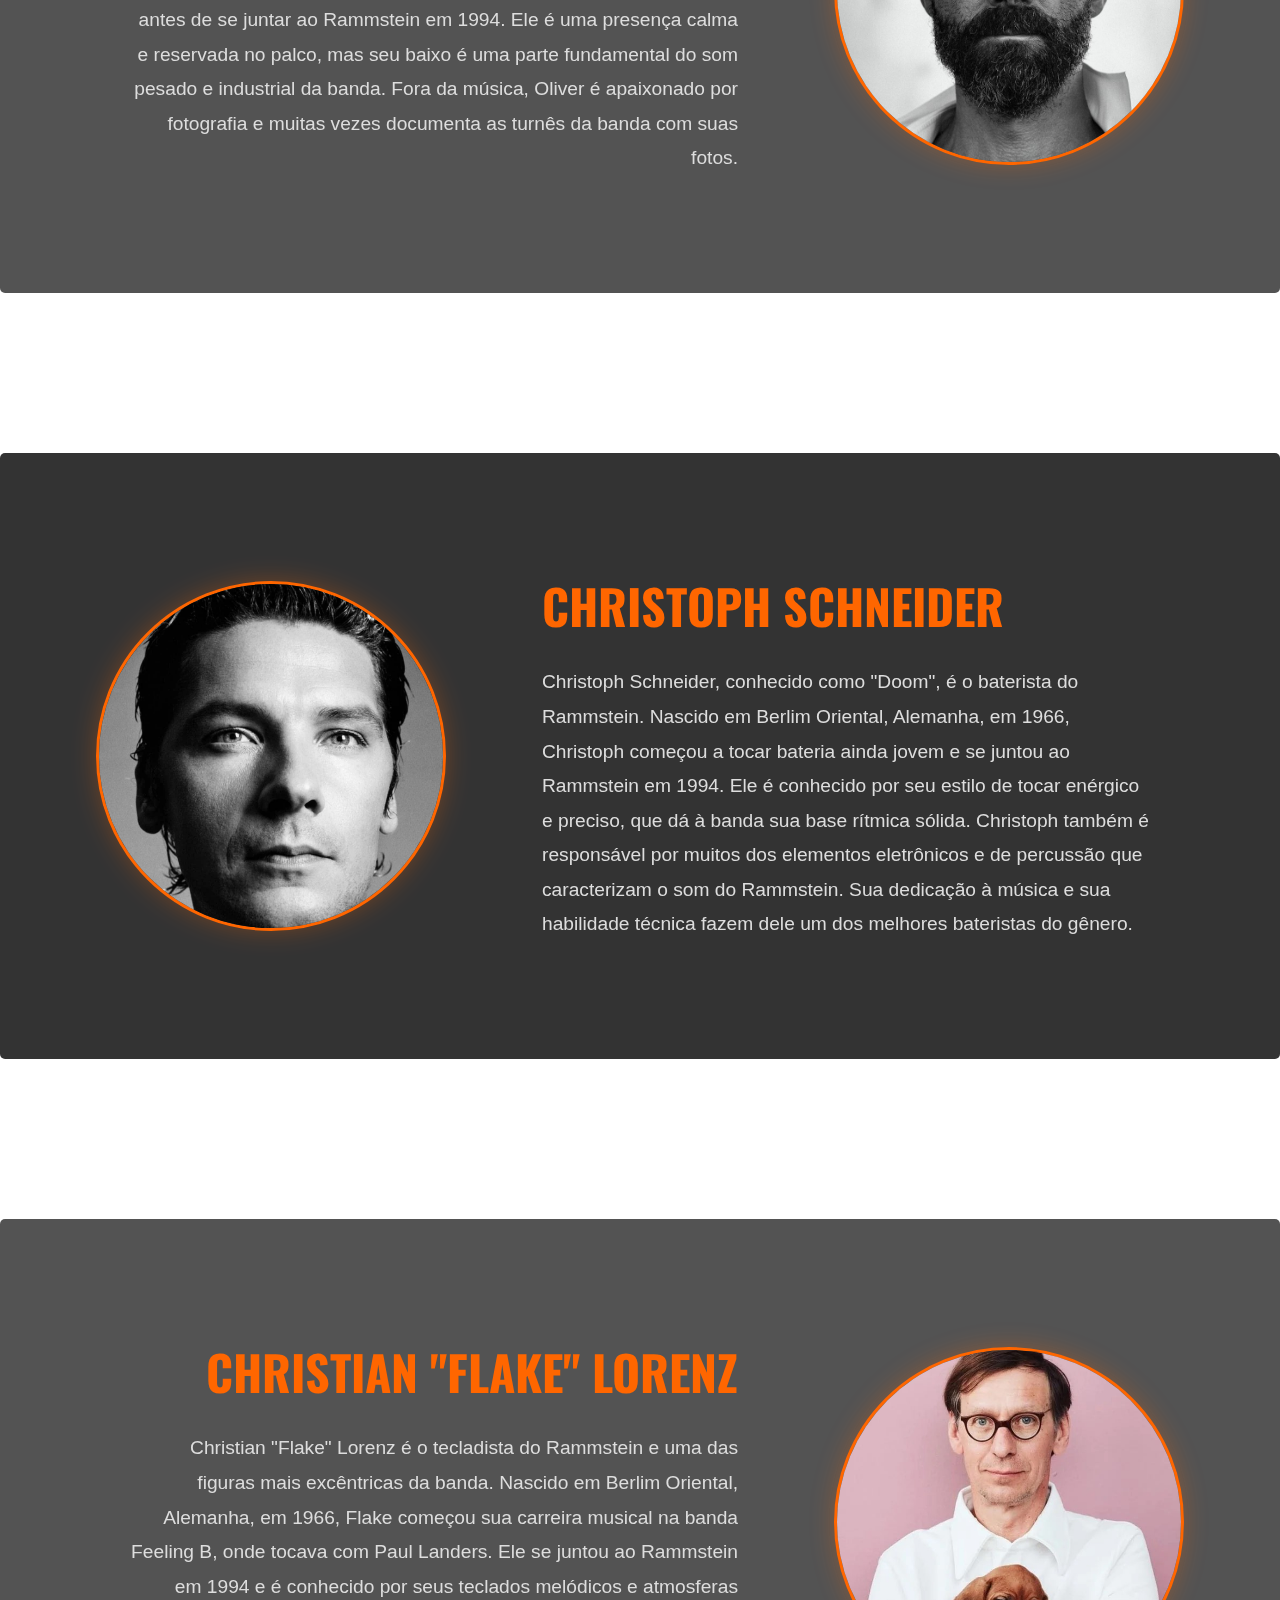
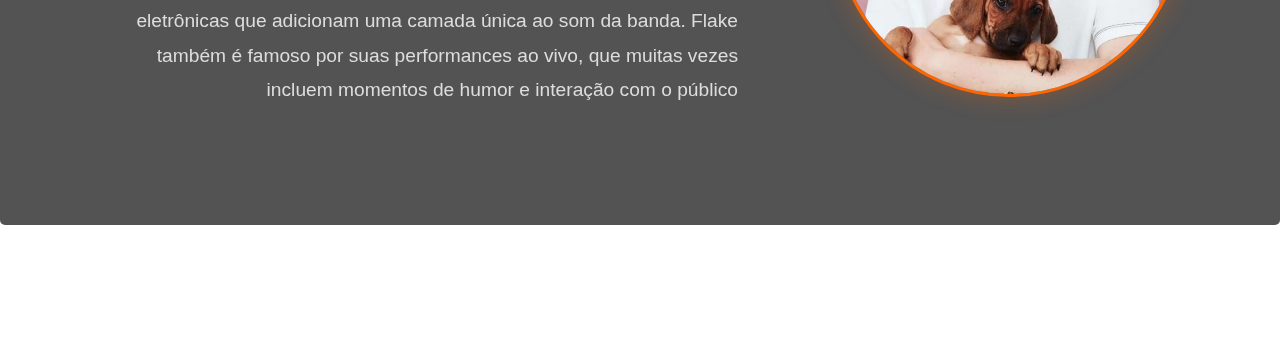
<file: pages/membros.html>
<!DOCTYPE html>
<html lang="pt-br">
<head>
    <meta charset="UTF-8">
    <meta name="viewport" content="width=device-width, initial-scale=1.0">
    <link rel="stylesheet" href="../style/root.css">
    <link rel="stylesheet" href="../style/membros.css">
    <link rel="preconnect" href="https://fonts.googleapis.com">
    <link rel="preconnect" href="https://fonts.gstatic.com" crossorigin>
    <link rel="icon" type="image/x-icon" href="../media/image/favicon.png">
    <link href="https://fonts.googleapis.com/css2?family=Anton&family=Montserrat:ital,wght@0,100..900;1,100..900&family=Oswald:wght@200..700&display=swap" rel="stylesheet">
    <title>Rammstein - Membros</title>
</head>
<body>
    <video id="bg-video" autoplay muted loop>
        <source src="../media/videos/bg_video.mp4" type="video/mp4">
    </video>
    <div id="main-container">
        <h1 class="rammstein-text">MEMBROS</h1>
        <div class="members-grid">
            <a href="#till" class="member-card">
                <img src="../media/image/till.png" alt="Till Lindemann">
                <span>Till Lindemann</span>
            </a>
            <a href="#richard" class="member-card">
                <img src="../media/image/richard.jpg" alt="Richard Kruspe">
                <span>Richard Kruspe</span>
            </a>
            <a href="#paul" class="member-card">
                <img src="../media/image/paul.jpg" alt="Paul Landers">
                <span>Paul Landers</span>
            </a>
            <a href="#oliver" class="member-card">
                <img src="../media/image/oliver.jpg" alt="Oliver Riedel">
                <span>Oliver Riedel</span>
            </a>
            <a href="#christoph" class="member-card">
                <img src="../media/image/christoph.jpg" alt="Christoph Schneider">
                <span>Christoph Schneider</span>
            </a>
            <a href="#flake" class="member-card">
                <img src="../media/image/christian.jpg" alt="Christian Flake Lorenz">
                <span>Christian Flake</span>
            </a>
        </div>
        <section id="till" class="member-section">
            <img src="../media/image/members/till.jpg" alt="Till Lindemann" class="member-photo">
            <div class="member-info">
                <h2>Till Lindemann</h2>
                <p>Till Lindemann é o vocalista principal do Rammstein, conhecido por sua voz grave e poderosa. Nascido em Leipzig, Alemanha, em 1963, Till inicialmente seguiu uma carreira como nadador competitivo antes de se dedicar à música. Ele é famoso por suas letras provocativas e poéticas, muitas vezes abordando temas controversos e sombrios. Além de sua carreira musical, Till também é poeta e lançou vários livros de poesia. Sua presença de palco é marcante, com performances intensas e teatrais que incluem pirotecnia e efeitos visuais impressionantes.</p>
            </div>
        </section>

        <section id="richard" class="member-section">
            <img src="../media/image/members/richard.jpg" alt="Richard Kruspe" class="member-photo">
            <div class="member-info">
                <h2>Richard Z. Kruspe</h2>
                <p>Richard Z. Kruspe é o guitarrista principal e um dos fundadores do Rammstein. Nascido em Wittenberge, Alemanha, em 1967, Richard começou sua carreira musical em várias bandas de punk rock antes de formar o Rammstein em 1994. Ele é conhecido por seu estilo de guitarra pesado e riffs poderosos que definem o som da banda. Além de seu trabalho com o Rammstein, Richard também tem um projeto paralelo chamado Emigrate, onde explora diferentes estilos musicais e colabora com outros artistas.</p>
            </div>
        </section>

        <section id="paul" class="member-section">
            <img src="../media/image/members/paul.jpg" alt="Paul Landers" class="member-photo">
            <div class="member-info">
                <h2>Paul Landers</h2>
                <p>Paul Landers é o guitarrista rítmico do Rammstein e também contribui com backing vocals. Nascido em Berlim Oriental, Alemanha, em 1964, Paul começou sua carreira musical na banda Feeling B, onde tocava com o tecladista Christian "Flake" Lorenz. Ele se juntou ao Rammstein em 1994 e é conhecido por sua energia contagiante no palco e sua habilidade de criar riffs cativantes que complementam o som da banda. Paul é uma figura carismática e muitas vezes traz um toque de humor às performances ao vivo.</p>
            </div>
        </section>

        <section id="oliver" class="member-section">
            <img src="../media/image/members/oliver.jpg" alt="Oliver Riedel" class="member-photo">
            <div class="member-info">
                <h2>Oliver Riedel</h2>
                <p>Oliver Riedel é o baixista do Rammstein, conhecido por seu estilo de tocar preciso e poderoso. Nascido em Schwerin, Alemanha, em 1971, Oliver começou sua carreira musical na banda The Inchtabokatables antes de se juntar ao Rammstein em 1994. Ele é uma presença calma e reservada no palco, mas seu baixo é uma parte fundamental do som pesado e industrial da banda. Fora da música, Oliver é apaixonado por fotografia e muitas vezes documenta as turnês da banda com suas fotos.</p>
            </div>
        </section>

        <section id="christoph" class="member-section">
            <img src="../media/image/members/christoph.jpg" alt="Christoph Schneider" class="member-photo">
            <div class="member-info">
                <h2>Christoph Schneider</h2>
                <p>Christoph Schneider, conhecido como "Doom", é o baterista do Rammstein. Nascido em Berlim Oriental, Alemanha, em 1966, Christoph começou a tocar bateria ainda jovem e se juntou ao Rammstein em 1994. Ele é conhecido por seu estilo de tocar enérgico e preciso, que dá à banda sua base rítmica sólida. Christoph também é responsável por muitos dos elementos eletrônicos e de percussão que caracterizam o som do Rammstein. Sua dedicação à música e sua habilidade técnica fazem dele um dos melhores bateristas do gênero.</p>
            </div>
        </section>

        <section id="flake" class="member-section">
            <img src="../media/image/members/christian.jpg" alt="Christian Flake Lorenz" class="member-photo">
            <div class="member-info">
                <h2>Christian "Flake" Lorenz</h2>
                <p>Christian "Flake" Lorenz é o tecladista do Rammstein e uma das figuras mais excêntricas da banda. Nascido em Berlim Oriental, Alemanha, em 1966, Flake começou sua carreira musical na banda Feeling B, onde tocava com Paul Landers. Ele se juntou ao Rammstein em 1994 e é conhecido por seus teclados melódicos e atmosferas eletrônicas que adicionam uma camada única ao som da banda. Flake também é famoso por suas performances ao vivo, que muitas vezes incluem momentos de humor e interação com o público</p>
            </div>
        </section>
    </div>
    <nav class="navbar">
        <button class="nav-toggle" id="x">
            <svg xmlns="http://www.w3.org/2000/svg" width="24" height="24" viewBox="0 0 24 24">
                <path fill="currentColor" d="M19 6.41L17.59 5L12 10.59L6.41 5L5 6.41L10.59 12L5 17.59L6.41 19L12 13.41L17.59 19L19 17.59L13.41 12z"/>
            </svg>         
        </button>
        <button class="nav-toggle" aria-label="Abrir menu" id="hamburguer">
            <svg class="hamburger" xmlns="http://www.w3.org/2000/svg" width="24" height="24" viewBox="0 0 24 24">
                <path id="icon-path" fill="#fff" d="M3 18v-2h18v2zm0-5v-2h18v2zm0-5V6h18v2z"/>
            </svg>
        </button>
        <div class="nav-links">
            <a href="../index.html" class="nav-item">Home</a>
            <a href="../pages/historia.html" class="nav-item">História</a>
            <a href="../pages/membros.html" class="nav-item active">Membros</a>
            <a href="../pages/discografia.html" class="nav-item">Discografia</a>
        </div>
    </nav>   
</body>
<script src="../script/main.js"></script>
</html>
</file>
<file: style/home.css>
@import url('../style/root.css');

.logo {
    width: 100%;
    height: auto;
    padding: 2%;
}

#main-container {
    min-width: 100%;
    min-height: 100%;
    background-color: transparent;
    display: flex;
    padding: 0 10%;
    padding-top: 10%;
    justify-content: space-between;
    flex-wrap: wrap;
}

#text-fg {
    width: 50%;
    height: 100%;
    background-color: transparent;
    display: flex;
    position: relative;
    left: -100%;
    animation: slideInText 1s forwards;
}

#text-fg > h1 {
    font-size: 40px;
    color: white;
}

#text-fg > h2 {
    font-weight: normal;
    color: white;
}

#text-fg > h2::first-letter {
    font-size: 3em;
    font-weight: bold;
    float: left;
    margin-right: 0.1em;
    line-height: 1;
}

#logo-fg {
    display: flex;
    width: auto;
    height: 100%;
    align-items: start;
    position: relative;
    right: -100%;
    animation: slideInLogo 1s forwards;
}

#logo-fg > img {
    height: fit-content;
    width: auto;
}

@keyframes slideInText {
    to {
        left: 0;
    }
}

@keyframes slideInLogo {
    to {
        right: 0;
    }
}

@media (max-width: 1024px) {
    #redes-sociais {
        margin-bottom: 20%;
    }

    body {
        display: flex;
        flex-direction: column;
        justify-content: space-between;
        min-height: 90vh;
    }

    #main-container {
        flex-direction: row-reverse;
        padding: 16px 16px 0 16px;
        justify-content: center;
        row-gap: 32px;
        margin: 0;
    }

    #text-fg {
        width: 100%;
    }

    #logo-fg {
        width: fit-content;
        height: fit-content;
        justify-content: center;
    }

    #logo-fg img {
        width: 50%;
        height: auto;
    }
}

#redes-sociais {
    display: flex;
    width: 100%;
    height: auto;
    justify-content: center;
    align-items: center;
    gap: 24px;
    padding: 16px;
    box-sizing: border-box;
}

#redes-sociais > a {
    cursor: pointer;
    text-decoration: none;
    transition: transform 0.3s ease, opacity 0.3s ease;
}

#redes-sociais > a svg {
    width: 24px;
    height: 24px;
    fill: currentColor;
}

#redes-sociais > a:hover {
    transform: scale(1.2);
}

#redes-sociais > a:not(:hover) {
    opacity: 0.6;
    transform: scale(0.9);
}

/* Ajuste para centralizar o SVG */
</file>
<file: style/discografia.css>
@import url('../style/root.css');

#discografia-container {
    position: relative;
    z-index: 1;
    padding: 2rem;
    max-width: 1400px;
    margin: 0 auto;
}

.discografia-title {
    font-family: 'Anton', sans-serif;
    text-align: center;
    font-size: 4rem;
    color: #ff6600;
    text-shadow: 0 0 15px rgba(255,102,0,0.5);
    margin: 2rem 0;
    letter-spacing: 0.5rem;
}

.albums-grid {
    display: grid;
    grid-template-columns: repeat(auto-fit, minmax(300px, 1fr));
    gap: 2rem;
    padding: 0 2rem 10% 2rem;
}

.album-card {
    position: relative;
    border-radius: 10px;
    overflow: hidden;
    transform-style: preserve-3d;
    transition: all 0.4s cubic-bezier(0.25, 0.46, 0.45, 0.94);
    background: rgba(0,0,0,0.8);
    border: 2px solid #ff6600;
}

.album-card:hover {
    transform: perspective(1000px) rotateX(5deg) rotateY(5deg) scale(1.05);
    box-shadow: 0 0 30px rgba(255,102,0,0.4);
}

.album-card img {
    width: 100%;
    height: 300px;
    object-fit: cover;
    filter: grayscale(0.3);
    transition: all 0.4s ease;
}

.album-card:hover img {
    filter: grayscale(0);
    transform: scale(1.1);
}

.album-info {
    padding: 1.5rem;
    position: relative;
    z-index: 2;
    background: linear-gradient(180deg, rgba(0,0,0,0) 0%, rgba(0,0,0,0.9) 100%);
}

.album-info h3 {
    font-family: 'Oswald', sans-serif;
    color: #fff;
    font-size: 1.5rem;
    margin-bottom: 1rem;
}

.album-tracks {
    display: flex;
    flex-direction: column;
    gap: 0.5rem;
}

.album-tracks span {
    font-family: 'Oswald', sans-serif;
    color: #ccc;
    font-size: 0.9rem;
    padding: 0.3rem 0;
    border-bottom: 1px solid #ff660055;
}

.album-flames {
    position: absolute;
    top: 0;
    left: 0;
    width: 100%;
    height: 100%;
    background: radial-gradient(circle, rgba(255,102,0,0.2) 0%, rgba(255,102,0,0) 70%);
    opacity: 0;
    transition: opacity 0.3s ease;
}

.album-card:hover .album-flames {
    opacity: 1;
}

@media (max-width: 768px) {
    .albums-grid {
        grid-template-columns: 1fr;
    }
    
    .discografia-title {
        font-size: 3rem;
    }
    
    .album-card img {
        height: 250px;
    }
}
</file>
<file: style/root.css>
* {
    border: 0;
    margin: 0;
    padding: 0;
    box-sizing: border-box;
    color: white;
}

@font-face {
    font-family: 'Rodchenko Cond';
    src: url('../media/other/font/Rodchenko-Regular.ttf') format('truetype');
    font-weight: normal;
    font-style: normal;
}

body {
    visibility: hidden;
    font-family: 'Roboto', sans-serif;
    margin: 0;
    overflow-x: hidden;
}

#bg-video {
    z-index: -1;
    left: 50%;
    top: 0;
    transform: translateX(-50%); 
    min-width: 100%;
    min-height: 100vh;
    height: auto;
    width: auto;
    position: fixed;
    aspect-ratio: 16 / 9;
}

@import url('https://fonts.googleapis.com/css2?family=Anton&family=Montserrat:ital,wght@0,100..900;1,100..900&family=Oswald:wght@200..700&display=swap');
.strong-text {
    font-family: "Anton", serif;
}

.rammstein-text {
    font-family: 'Rodchenko Cond', sans-serif;
}

.nav-toggle {
    display: none;
    position: absolute;
    background: none;
    border: none;
    cursor: pointer;
    padding: 10px;
    right: 15px;
    top: 50%;
    transform: translateY(-50%);
    z-index: 1001;
    display: flex;
    align-items: center;
    justify-content: center;

    & svg {
        width: 32px;
        height: 32px;
        transition: opacity 0.3s;
    }

    & bottom {
        display: none;
        visibility: hidden;
    }
}

#x, #hamburguer {
    position: absolute;
    right: 15px;
    top: 50%;
    transform: translateY(-50%);
    transition: opacity 0.3s;
    visibility: hidden;
    opacity: 0;
}

#hamburguer {
    visibility: visible;
    opacity: 1;
}

.navbar.active #x {
    visibility: visible;
    opacity: 1;
}

.navbar.active #hamburguer {
    visibility: hidden;
    opacity: 0;
}

.navbar {
    z-index: 1000;
    display: flex;
    justify-content: space-around;
    background-color: rgba(0, 0, 0, 0.5); 
    backdrop-filter: blur(10px);
    padding: 1em;
    position: fixed;
    width: 100%;
    bottom: 0; 
    border-top: 2px solid #8B0000;
    box-shadow: 0 -2px 5px rgba(0, 0, 0, 0.5); 
    transition: bottom 0.3s, opacity 0.3s; 

    &:hover {
        bottom: 0; 
        opacity: 1;
    }
}

.nav-item {
    color: #f0f0f0;
    text-decoration: none;
    padding: 0.5em 1em;
    transition: background-color 0.3s, color 0.3s;
    font-weight: bold !important;
    text-transform: uppercase;
    letter-spacing: 0.1em;
    font-family: 'Montserrat', sans-serif !important;

    &:hover {
        background-color: #8B0000; 
        color: #1a1a1a;
    }

    &.active {
        background-color: #8B0000; 
        color: #1a1a1a;
        border-bottom: 2px solid #ff0000;
    }

    &.hidden {
        display: none;
    }
}

.nav-links {
    display: flex;
    transition: transform 0.3s ease-in-out;
}

.nav-toggle {
    display: none;
}

@media (max-width: 768px) {
    .nav-toggle {
        display: flex;
        position: absolute;
        background: none;
        border: none;
        cursor: pointer;
        padding: 10px;
        right: 15px;
        top: 50%;
        transform: translateY(-50%);
        z-index: 1001;
        align-items: center;
        justify-content: center;
    }

    #x, #hamburguer {
        transition: opacity 0.3s, visibility 0.3s;
    }

    #x {
        visibility: hidden;
        opacity: 0;
    }

    #hamburguer {
        visibility: visible;
        opacity: 1;
    }

    .navbar.active #x {
        visibility: visible;
        opacity: 1;
    }

    .navbar.active #hamburguer {
        visibility: hidden;
        opacity: 0;
    }

    .nav-links {
        position: fixed;
        bottom: 60px;
        left: 0;
        right: 0;
        background: rgba(0, 0, 0, 0.9);
        flex-direction: column;
        align-items: center;
        padding: 15px 0;
        transform: translateY(100%);
        transition: all 0.3s ease-in-out;

        .navbar.active & {
            transform: translateY(15px);
        }
    }

    .nav-item {
        width: 100%;
        text-align: center;
        padding: 15px 0 !important;
    }

    .navbar {
        backdrop-filter: none;
        border: none;
        justify-content: end;
        padding: 10px 0 !important;
        height: 45px;
        background: rgba(0, 0, 0, 0.9);
    }
}


#main-container {
    min-width: 100%;
    min-height: fit-content;
    background-color: transparent;
    display: flex;
    padding: 0 10%;
    padding-top: 10%;
    justify-content: space-between;
    margin-bottom: 48px;
}

::-webkit-scrollbar {
    width: 12px; 
}

::-webkit-scrollbar-track {
    background: rgba(0, 0, 0, 0.5);
}

::-webkit-scrollbar-thumb {
    background-color: #8B0000;
    transition: background-color 0.3s;
}

::-webkit-scrollbar-thumb:hover {
    background-color: #ff0000;
}
</file>
<file: style/membros.css>
@import url('../style/root.css');

html {
    scroll-behavior: smooth;
}

.rammstein-text {
    margin: 2rem 0;
}

.members-grid {
    display: grid;
    grid-template-columns: repeat(2, 1fr);
    gap: 10px;
    padding: 15px;
    max-width: 1200px;
    margin: 0 auto;
}

.member-card {
    position: relative;
    overflow: hidden;
    border-radius: 5px;
    aspect-ratio: 9/16;
    transition: all 0.4s cubic-bezier(0.25, 0.46, 0.45, 0.94);
    box-shadow: 0 4px 6px rgba(0, 0, 0, 0.1);
    filter: brightness(0.9);
}

.member-card img {
    width: 100%;
    height: 100%;
    object-fit: cover;
    transition: all 0.4s cubic-bezier(0.25, 0.46, 0.45, 0.94);
}

.members-grid:hover .member-card:not(:hover) {
    filter: brightness(0.4);
    transform: scale(0.95);
}

.member-card:hover {
    filter: brightness(1);
    transform: translateY(-5px) scale(1.05);
    box-shadow: 0 8px 15px rgba(0, 0, 0, 0.3);
    z-index: 2;
}

.member-card:hover img {
    transform: scale(1.1);
}

.member-card::after {
    content: "";
    position: absolute;
    top: 0;
    left: 0;
    right: 0;
    bottom: 0;
    background: linear-gradient(180deg, rgba(0, 0, 0, 0) 60%, rgba(0, 0, 0, 0.7) 100%);
    z-index: 1;
    transition: opacity 0.3s;
}

.member-card:hover::after {
    opacity: 0.5;
}

.member-card span {
    position: absolute;
    bottom: 15px;
    left: 15px;
    color: white;
    font-family: 'Oswald', sans-serif;
    font-size: 1.4em;
    text-transform: uppercase;
    z-index: 2;
    text-shadow: 2px 2px 4px rgba(0, 0, 0, 0.5);
    opacity: 0.9;
    transition: opacity 0.3s;
}

.member-card:hover span {
    opacity: 1;
}

@media (min-width: 480px) {
    .members-grid {
        grid-template-columns: repeat(3, 1fr);
    }
}

@media (min-width: 768px) {
    .members-grid {
        grid-template-columns: repeat(6, 1fr);
        gap: 15px;
        padding: 25px;
    }

    .member-card span {
        font-size: 1.1em;
        bottom: 10px;
        left: 10px;
    }
}

@media (min-width: 1200px) {
    .members-grid {
        gap: 20px;
        padding: 30px;
    }
}

.member-section {
    display: flex;
    flex-direction: column;
    align-items: center;
    padding: 4rem 2rem;
    margin: 3rem 0;
    background: rgba(0,0,0,0.8);
    border-radius: 5px;
    scroll-margin-top: 100px;
    transition: transform 0.3s ease;
}

.member-section:nth-child(even) {
    background: rgba(40,40,40,0.8);
}

.member-photo {
    width: 250px;
    height: 250px;
    border-radius: 50%;
    object-fit: cover;
    border: 3px solid #ff6600;
    margin: 1.5rem;
    box-shadow: 0 0 25px rgba(255,102,0,0.3);
    transition: transform 0.3s ease, box-shadow 0.3s ease;
}

.member-photo:hover {
    transform: scale(1.05);
    box-shadow: 0 0 35px rgba(255,102,0,0.5);
}

.member-info {
    max-width: 800px;
    text-align: center;
    padding: 1rem;
}

.member-info h2 {
    font-family: 'Oswald', sans-serif;
    font-size: 2.5rem;
    color: #ff6600;
    margin-bottom: 1.5rem;
    text-transform: uppercase;
}

.member-info p {
    font-size: 1.1rem;
    line-height: 1.8;
    color: #ddd;
    margin: 0 auto;
}

#main-container {
    flex-direction: column;
    padding: 0;
    align-items: center;
    & > h1 {
        font-size: 64px;
        margin-bottom: 32px;
    }
}

@media (min-width: 768px) {
    .member-section {
        flex-direction: row;
        justify-content: center;
        padding: 6rem 4rem;
        margin: 5rem 0;
    }

    .member-section:nth-child(even) {
        flex-direction: row-reverse;
    }

    .member-photo {
        width: 300px;
        height: 300px;
        margin: 2rem;
    }

    .member-info {
        text-align: left;
        padding: 0 4rem;
    }

    .member-section:nth-child(even) .member-info {
        text-align: right;
    }
}

@media (min-width: 1200px) {
    .member-photo {
        width: 350px;
        height: 350px;
    }

    .member-info h2 {
        font-size: 3rem;
    }

    .member-info p {
        font-size: 1.2rem;
    }
}
</file>
